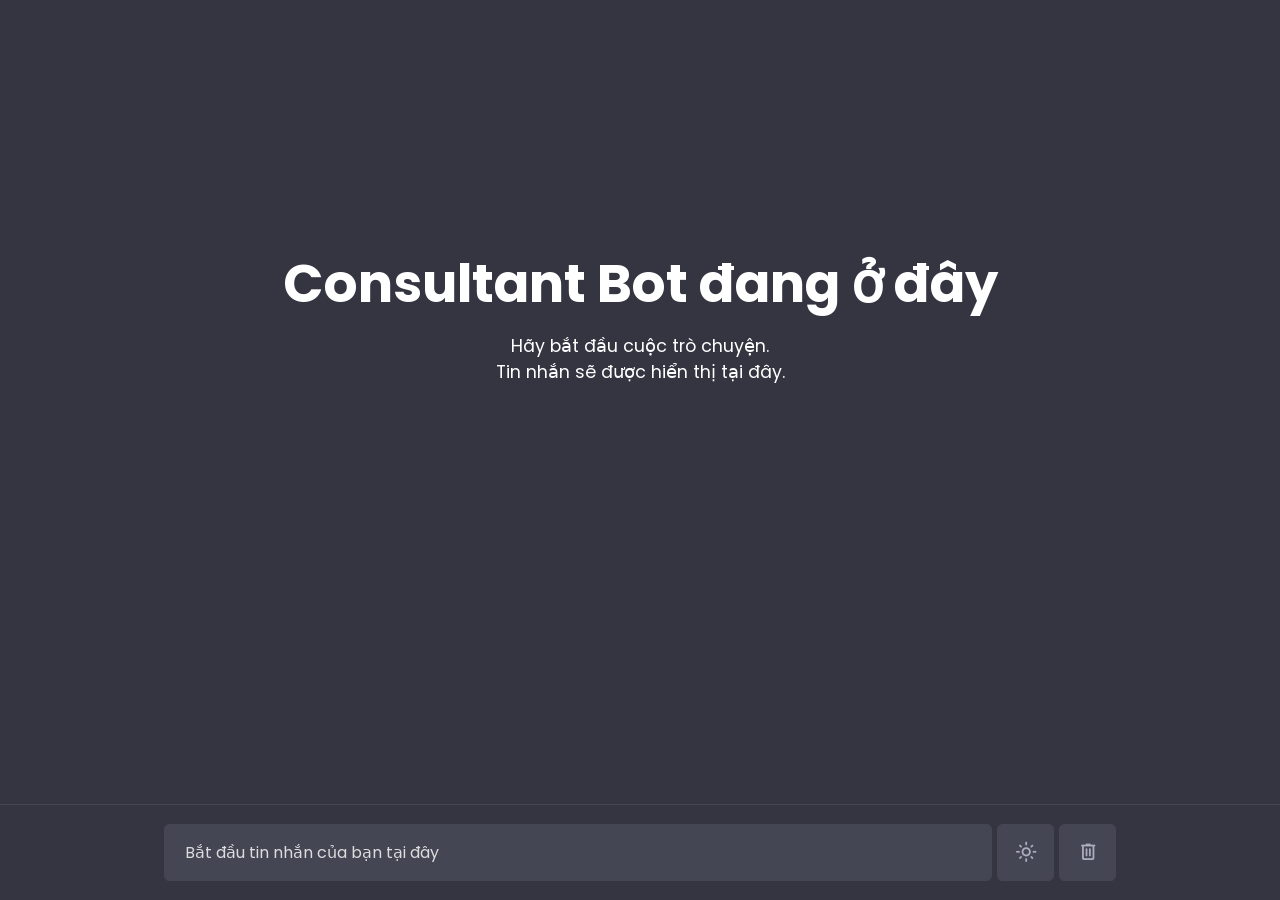
<file: index.html>
<!DOCTYPE html>
<!-- Coding By CodingNepal - www.codingnepalweb.com -->
<html lang="en" dir="ltr">
  <head>
    <meta charset="utf-8">
    <title>Consultant Bot</title>
    <link rel="stylesheet" href="style.css">
    <meta name="viewport" content="width=device-width, initial-scale=1.0">
    <!-- Google Fonts Link For Icons -->
    <link rel="stylesheet" href="https://fonts.googleapis.com/css2?family=Material+Symbols+Rounded:opsz,wght,FILL,GRAD@20..48,100..700,0..1,-50..200" />
    <script src="script.js" defer></script>
  </head>
  <body>
    <!-- Chats container -->
    <div class="chat-container"></div>
    
    <!-- Typing container -->
    <div class="typing-container">
      <div class="typing-content">
        <div class="typing-textarea">
          <textarea id="chat-input" spellcheck="false" placeholder="Bắt đầu tin nhắn của bạn tại đây" required></textarea>
          <span id="send-btn" class="material-symbols-rounded">send</span>
        </div>
        <div class="typing-controls">
          <span id="theme-btn" class="material-symbols-rounded">light_mode</span>
          <span id="delete-btn" class="material-symbols-rounded">delete</span>
      </div>
    </div>
  </body>
</html>
</file>
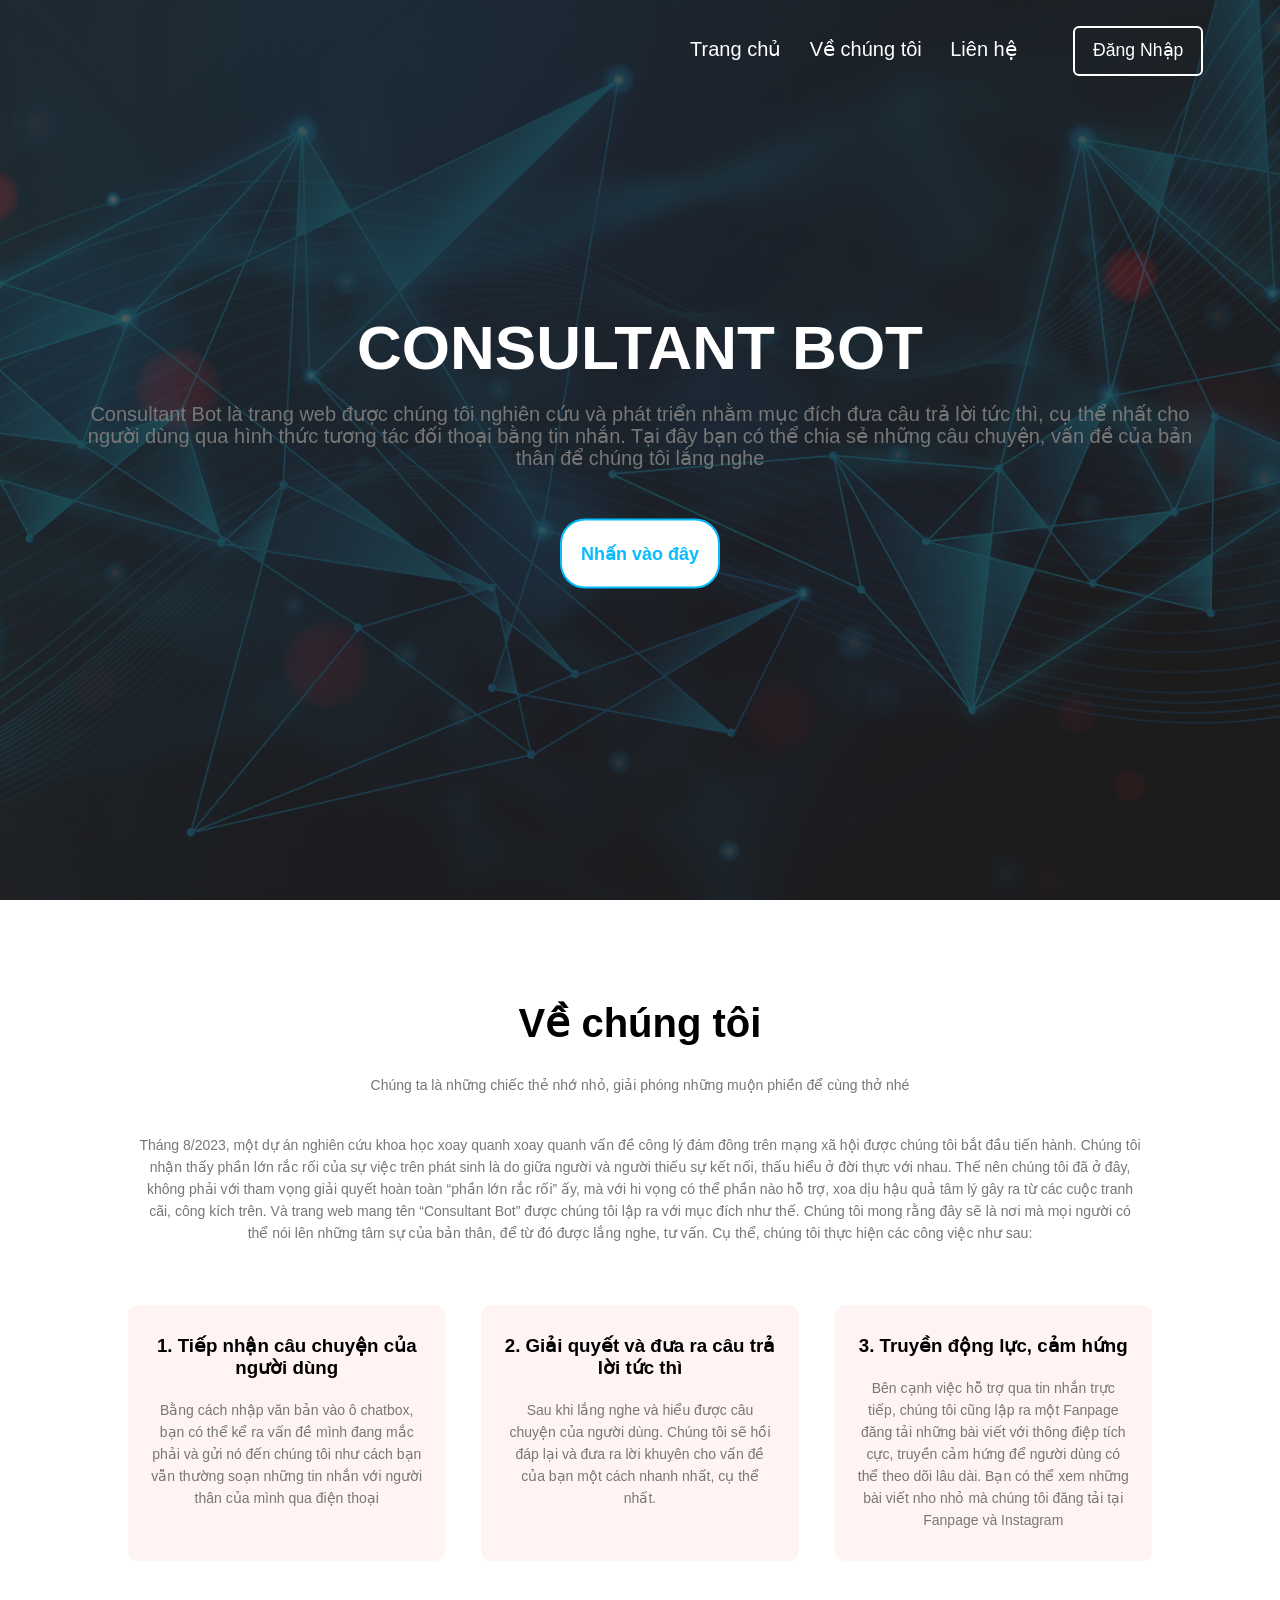
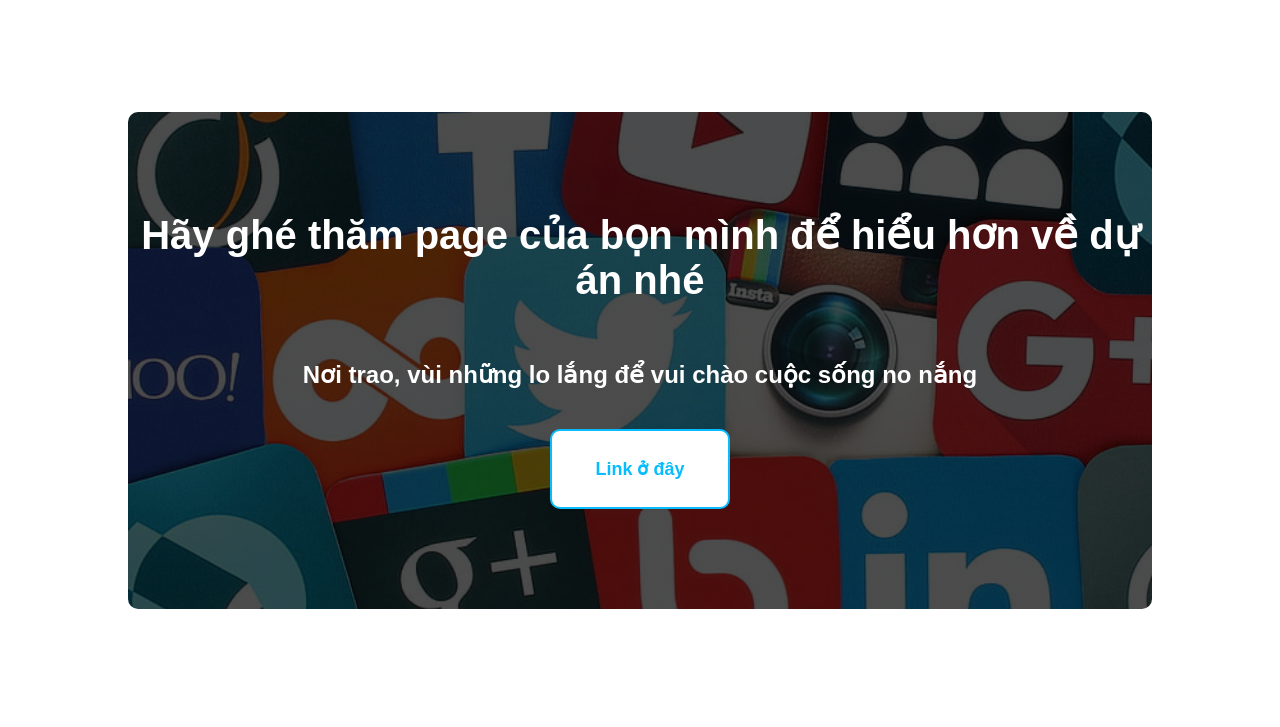
<file: AI.html>
<html>
  <head>
    <link rel="stylesheet" href="style2.css">
<title>Consultant Bot trang chủ</title>
<link rel="stylesheet" href="https://stackpath.bootstrapcdn.com/font-awesome/4.7.0/css/font-awesome.min.css">
  </head>

<body>

<div class="banner">

<section class="header">   
<nav>
 <div class="nav-links" id="navLinks">
  <i class="fa fa-times" onclick="hideMenu()"></i>
    <ul>
      <li><a href="">Trang chủ</a></li>
      <li><a href="">Về chúng tôi</a></li>
      <li><a href="">Liên hệ</a></li>


      <a href="loginnew.html"><button class="btnLogin">Đăng Nhập</button></a>

   </ul>
 </div>
  <i class="fa fa-bars" onclick="showMenu()"></i>
</nav>

<div class="text-box">
    <h1>CONSULTANT BOT</h1>

    <p>Consultant Bot là trang web được chúng tôi nghiên cứu 
        và phát triển nhằm mục đích đưa câu trả lời tức thì,
        cụ thể nhất cho người dùng qua hình thức tương tác đối
        thoại bằng tin nhắn. Tại đây bạn có thể chia sẻ những
        câu chuyện, vấn đề của bản thân để chúng tôi lắng nghe
    </p>

    <a href="index.html"><button class="buttona"> Nhấn vào đây </button></a> 

</div>
 </section>
</div>
</div>





<section class="Aboutus">
  <h1>Về chúng tôi</h1><br>
  <p>Chúng ta là những chiếc thẻ nhớ nhỏ, giải phóng những muộn phiền để cùng thở nhé</p><br>
  <p>Tháng 8/2023, một dự án nghiên cứu khoa học xoay quanh xoay quanh vấn đề công lý đám đông trên mạng xã hội được chúng tôi bắt đầu tiến hành. Chúng tôi nhận thấy phần lớn rắc rối của sự việc trên phát sinh là do giữa người và người thiếu sự kết nối, thấu hiểu ở đời thực với nhau. Thế nên chúng tôi đã ở đây, không phải với tham vọng giải quyết hoàn toàn “phần lớn rắc rối” ấy, mà với hi vọng có thể phần nào hỗ trợ, xoa dịu hậu quả tâm lý gây ra từ các cuộc tranh cãi, công kích trên.
    Và trang web mang tên “Consultant Bot” được chúng tôi lập ra với mục đích như thế. Chúng tôi mong rằng đây sẽ là nơi mà mọi người có thể nói lên những tâm sự của bản thân, để từ đó được lắng nghe, tư vấn.
    Cụ thể, chúng tôi thực hiện các công việc như sau:</p>
  <div class="row">
    <div class="Aboutus-col">
        <h3>1. Tiếp nhận câu chuyện của người dùng</h3>
        <p>Bằng cách nhập văn bản vào ô chatbox, bạn có thể kể ra vấn đề
           mình đang mắc phải và gửi nó đến chúng tôi như cách bạn vẫn thường
            soạn những tin nhắn với người thân của mình qua điện thoại</p>
    </div>

    <div class="Aboutus-col">
      <h3>2. Giải quyết và đưa ra câu trả lời tức thì</h3>
      <p>Sau khi lắng nghe và hiểu được câu chuyện của người dùng. Chúng tôi
         sẽ hồi đáp lại và đưa ra lời khuyên cho vấn đề của bạn một cách nhanh nhất, cụ thể nhất.</p>
  </div>

  <div class="Aboutus-col">
    <h3>3. Truyền động lực, cảm hứng</h3>
    <p>Bên cạnh việc hỗ trợ qua tin nhắn trực tiếp, chúng tôi cũng lập ra một Fanpage
       đăng tải những bài viết với thông điệp tích cực, truyền cảm hứng để người dùng có thể theo dõi lâu dài.
      Bạn có thể xem những bài viết nho nhỏ mà chúng tôi đăng tải tại Fanpage và Instagram</p>
</div>

  </div>

</section>





<section class="cta">
    <h1>Hãy ghé thăm page của bọn mình để hiểu hơn về dự án nhé</h1><br>
    <h2>Nơi trao, vùi những lo lắng để vui chào cuộc sống no nắng</h2>
    <a href="https://www.facebook.com/tamphuongtucngu"><button class="buttonb"> Link ở đây </button></a> 
</section>






 <script>

     var navLinks = document.getElementById ("navLinks");
     function showMenu(){
         navLinks.style.right = "0";
     }

     function hideMenu(){
         navLinks.style.right = "-200px";
     }
  </script>
    

 <br>
 <div>
 <style>
    html{
     font-family: Arial;   
    }
    h1{
     font-size: 40px;
    }
    button{
      font-size: 18px;
    }
 </style>





  

</body>
</html>
</file>
<file: style.css>
/* Import Google font - Poppins */
@import url("https://fonts.googleapis.com/css2?family=Poppins:wght@400;500;600&display=swap");
* {
  margin: 0;
  padding: 0;
  box-sizing: border-box;
  font-family: "Poppins", sans-serif;
}
:root {
  --text-color: #ffffff;
  --icon-color: #acacbe;
  --icon-hover-bg: #5b5e71;
  --placeholder-color: #dcdcdc;
  --outgoing-chat-bg: #343541;
  --incoming-chat-bg: #444654;
  --outgoing-chat-border: #343541;
  --incoming-chat-border: #444654;
}
.light-mode {
  --text-color: #343541;
  --icon-color: #a9a9bc;
  --icon-hover-bg: #f1f1f3;
  --placeholder-color: #6c6c6c;
  --outgoing-chat-bg: #ffffff;
  --incoming-chat-bg: #f7f7f8;
  --outgoing-chat-border: #ffffff;
  --incoming-chat-border: #d9d9e3;
}
body {
  background: var(--outgoing-chat-bg);
}
/* Chats container styling */
.chat-container {
  overflow-y: auto;
  max-height: 100vh;
  padding-bottom: 150px;
}
:where(.chat-container, textarea)::-webkit-scrollbar {
  width: 6px;
}
:where(.chat-container, textarea)::-webkit-scrollbar-track {
  background: var(--incoming-chat-bg);
  border-radius: 25px;
}
:where(.chat-container, textarea)::-webkit-scrollbar-thumb {
  background: var(--icon-color);
  border-radius: 25px;
}
.default-text {
  display: flex;
  align-items: center;
  justify-content: center;
  flex-direction: column;
  height: 70vh;
  padding: 0 10px;
  text-align: center;
  color: var(--text-color);
}
.default-text h1 {
  font-size: 3.3rem;
}
.default-text p {
  margin-top: 10px;
  font-size: 1.1rem;
}
.chat-container .chat {
  padding: 25px 10px;
  display: flex;
  justify-content: center;
  color: var(--text-color);
}
.chat-container .chat.outgoing {
  background: var(--outgoing-chat-bg);
  border: 1px solid var(--outgoing-chat-border);
}
.chat-container .chat.incoming {
  background: var(--incoming-chat-bg);
  border: 1px solid var(--incoming-chat-border);
}
.chat .chat-content {
  display: flex;
  max-width: 1200px;
  width: 100%;
  align-items: flex-start;
  justify-content: space-between;
}
span.material-symbols-rounded {
  user-select: none;
  cursor: pointer;
}
.chat .chat-content span {
  cursor: pointer;
  font-size: 1.3rem;
  color: var(--icon-color);
  visibility: hidden;
}
.chat:hover .chat-content:not(:has(.typing-animation), :has(.error)) span {
  visibility: visible;
}
.chat .chat-details {
  display: flex;
  align-items: center;
}
.chat .chat-details img {
  width: 35px;
  height: 35px;
  align-self: flex-start;
  object-fit: cover;
  border-radius: 2px;
}
.chat .chat-details p {
  white-space: pre-wrap;
  font-size: 1.05rem;
  padding: 0 50px 0 25px;
  color: var(--text-color);
  word-break: break-word;
}
.chat .chat-details p.error {
  color: #e55865;
}
.chat .typing-animation {
  padding-left: 25px;
  display: inline-flex;
}
.typing-animation .typing-dot {
  height: 7px;
  width: 7px;
  border-radius: 50%;
  margin: 0 3px;
  opacity: 0.7;
  background: var(--text-color);
  animation: animateDots 1.5s var(--delay) ease-in-out infinite;
}
.typing-animation .typing-dot:first-child {
  margin-left: 0;
}
@keyframes animateDots {
  0%,
  44% {
    transform: translateY(0px);
  }
  28% {
    opacity: 0.4;
    transform: translateY(-6px);
  }
  44% {
    opacity: 0.2;
  }
}
/* Typing container styling */
.typing-container {
  position: fixed;
  bottom: 0;
  width: 100%;
  display: flex;
  padding: 20px 10px;
  justify-content: center;
  background: var(--outgoing-chat-bg);
  border-top: 1px solid var(--incoming-chat-border);
}
.typing-container .typing-content {
  display: flex;
  max-width: 950px;
  width: 100%;
  align-items: flex-end;
}
.typing-container .typing-textarea {
  width: 100%;
  display: flex;
  position: relative;
}
.typing-textarea textarea {
  resize: none;
  height: 55px;
  width: 100%;
  border: none;
  padding: 15px 45px 15px 20px;
  color: var(--text-color);
  font-size: 1rem;
  border-radius: 4px;
  max-height: 250px;
  overflow-y: auto;
  background: var(--incoming-chat-bg);
  outline: 1px solid var(--incoming-chat-border);
}
.typing-textarea textarea::placeholder {
  color: var(--placeholder-color);
}
.typing-content span {
  width: 55px;
  height: 55px;
  display: flex;
  border-radius: 4px;
  font-size: 1.35rem;
  align-items: center;
  justify-content: center;
  color: var(--icon-color);
}
.typing-textarea span {
  position: absolute;
  right: 0;
  bottom: 0;
  visibility: hidden;
}
.typing-textarea textarea:valid ~ span {
  visibility: visible;
}
.typing-controls {
  display: flex;
}
.typing-controls span {
  margin-left: 7px;
  font-size: 1.4rem;
  background: var(--incoming-chat-bg);
  outline: 1px solid var(--incoming-chat-border);
}
.typing-controls span:hover {
  background: var(--icon-hover-bg);
}
/* Reponsive Media Query */
@media screen and (max-width: 600px) {
  .default-text h1 {
    font-size: 2.3rem;
  }
  :where(.default-text p, textarea, .chat p) {
    font-size: 0.95rem !important;
  }
  .chat-container .chat {
    padding: 20px 10px;
  }
  .chat-container .chat img {
    height: 32px;
    width: 32px;
  }
  .chat-container .chat p {
    padding: 0 20px;
  }
  .chat .chat-content:not(:has(.typing-animation), :has(.error)) span {
    visibility: visible;
  }
  .typing-container {
    padding: 15px 10px;
  }
  .typing-textarea textarea {
    height: 45px;
    padding: 10px 40px 10px 10px;
  }
  .typing-content span {
    height: 45px;
    width: 45px;
    margin-left: 5px;
  }
  span.material-symbols-rounded {
    font-size: 1.25rem !important;
  }
}
</file>
<file: style2.css>
*{
    margin: 0;
    padding: 0;
}
.banner{
    width: 100%;
    height: 100vh;
    background-image: linear-gradient(rgba(37, 37, 37, 0.75),
    rgba(37, 37, 37, 0.75)),url(3436600.jpg);
    background-size: cover;
    background-position: center;
    position: relative;
}
nav{
    display: flex;
    padding: 2% 6%;
    justify-content: space-between;
    align-items: center;
}
.nav-links{
    flex: 1;
    text-align: right;
}
.nav-links ul li{
    list-style: none;
    display: inline-block;
    padding: 8px 12px;
    position: relative;
    color:rgb(255, 255, 255);
    
}
.nav-links ul li a{
    color: #ffffff;
    text-decoration: none;
    font-size: 20px;
}
.nav-links ul li::after{
    content: '';
    width: 0%;
    height: 2px;
    background: rgb(8, 188, 253);
    display: block;
    margin: auto;
    transition: 0.5s;
}
.nav-links ul li:hover::after{
    width: 100%;
}
.text-box{
    width: 90%;
    color: rgb(255, 255, 255);
    position: absolute;
    top: 50%;
    left: 50%;
    transform: translate(-50%,-50%);
    text-align: center;
}
.text-box h1{
    font-size: 62px;
}
.text-box p{
    margin: 10px 0 40px;
    font-size: 20px;
}

.buttona{
    background-color: white; 
    color: rgb(8, 188, 253);
    border-color: rgb(8, 188, 253);
    border-style: solid;
    height: 70px;
    width: 160px;
    border-radius: 25px;
    cursor: pointer;
    font-weight: bold;
    position: relative;
    transition: background-color 0.6s,
    color 0.6s;
    }
.buttona:hover
    {
     background-color:rgb(8, 188, 253);
     color: white;   
    }
    
.buttona:active
    {
      opacity: 0.5;  
    }


nav .fa{
   display: none;
}



@media(max-width: 700px){
    .text-box h1{
        font-size: 20px; 
    }
    .nav-links ul li{
        display: block;
    }
    .nav-links{
        position: absolute;
        background: rgb(8, 188, 253);
        height: 100vh;
        width: 200px;
        top: 0;
        right: -200px;
        text-align: left;
        z-index: 2;
        transition: 1s;
    }
    nav .fa{
        display: block;
        color: #ffffff;
        margin: 10px;
        font-size: 22px;
        cursor: pointer;
    }
    .nav-links ul{
        padding: 30px;

    }
}



.Aboutus{
    width: 80%;
    margin: auto;
    text-align: center;
    padding-top: 100px;
}
h1{
    font-size: 36px;
    font-weight: 600;
}
p{
    color: #777;
    font-size: 14px;
    font-weight: 300;
    line-height: 22px;
    padding: 10px;
}

.row{
    margin-top: 5%;
    display: flex;
    justify-content: space-between;
}

.Aboutus-col{
    flex-basis: 31%;
    background: #fff3f3;
    border-radius: 10px;
    margin-bottom: 5%;
    padding: 20px 12px;
    box-sizing: border-box;
    transition: 0.5s;
}

h3{
    text-align: center;
    font-weight: 600;
    margin: 10px 0;
}
.Aboutus-col:hover{
    box-shadow: 0 0 20px 0px rgba(0,0,0,0.2);
}
@media(max-width: 700px){
    .row{
        flex-direction: column;
    }
}

.cta{
    margin: 100px auto;
    width: 80%;
    background-image: linear-gradient(rgba(0,0,0,0.7),rgba(0,0,0,0.7)),url(HD-wallpaper-social-networks-background-with-social-networks-logos-social-media-twitter-facebook-youtube-social-media-concepts.jpg);
    background-position: center;
    background-size: cover;
    border-radius: 10px;
    text-align: center;
    padding: 100px 0;
}
.cta h1{
    color: #fff;
    margin-bottom: 40px;
    padding: 0;

}
.cta h2{
    color: #fff;
    margin-bottom: 40px;
    padding: 0;

}
.buttonb{
    background-color: white; 
    color: rgb(8, 188, 253);
    border-color: rgb(8, 188, 253);
    border-style: solid;
    height: 80px;
    width: 180px;
    border-radius: 10px;
    cursor: pointer;
    font-weight: bold;
    position: relative;
    transition: background-color 0.6s,
    color 0.6s;
    text-decoration: none;
    }
.buttonb:hover
    {
        background-color:rgb(8, 188, 253);
        color: white;    
    }
    
.buttonb:active
    {
      opacity: 0.5;  
    }

.btnLogin{
        width: 130px;
        height: 50px;
        background: transparent;
        border: 2px solid #fff;
        outline: none;
        border-radius: 6px;
        cursor: pointer;
        font-size: 1.1em;
        color: #fff;
        font-weight: 500;
        margin-left: 40px;
        transition: 0.7s;
}   

.btnLogin:hover{
    background: #fff;
    color: #162938;
}
</file>
